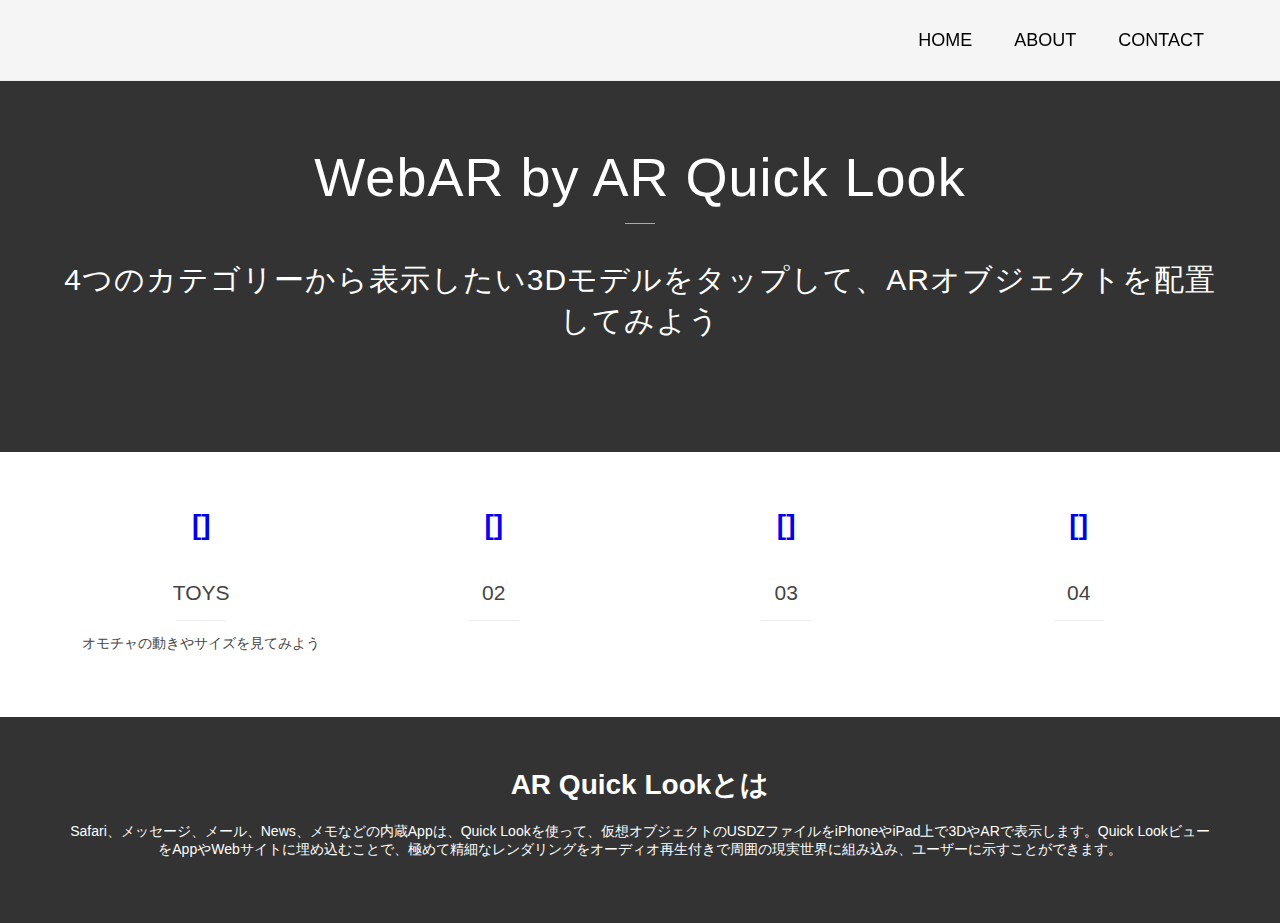
<file: index.html>
<!DOCTYPE html>
<html lang="ja">
    <head>
        <title>WebAR Viewer</title>
        <meta charset="UTF-8">
        <link rel="stylesheet" href="webar.css">
    </head>
    <body>
    <!-- header -->
    <div class="hold">
        <div class="header">
            <div class="container">
                <ul class="nav">
                    <li><a href="#">HOME</a></li>
                    <li><a href="#">ABOUT</a></li>
                    <li><a href="#">CONTACT</a></li>
                </ul>
            </div>
        </div>
    </div>
    <div class="section">
        <div class="slider">
            <div class="container slidercontent">
                <h1 class="hero">WebAR by AR Quick Look</h1>
                <h2 class="hero">4つのカテゴリーから表示したい3Dモデルをタップして、ARオブジェクトを配置してみよう</h2>
            </div>
        </div>
        </div>
        <div class="section">
        <div class="container">
            <div class="col four">
            <h1 class="icon"><a href="index_2.html">[]</a></h1>
            <h1 class="service">TOYS</h1>
            <p>オモチャの動きやサイズを見てみよう</p>
            </div>
            <div class="col four">
            <h1 class="icon"><a href="index_3.html">[]</a></h1>
            <h1 class="service">02</h1>
            <p></p>
            </div>
            <div class="responsivegroup"></div>
            <div class="col four">
            <h1 class="icon"><a href="index_4.html">[]</a></h1>
            <h1 class="service">03</h1>
            <p></p>
            </div>
            <div class="col four">
            <h1 class="icon"><a href="index_5.html">[]</a></h1>
            <h1 class="service">04</h1>
            <p></p>
            </div>
            <div class="group"></div>
        </div>
        </div>
        <div class="section">
            <div class="footer">
                <div class="container white">
                <div class="col">
                    <h1>AR Quick Lookとは</h1>
                    <p>Safari、メッセージ、メール、News、メモなどの内蔵Appは、Quick Lookを使って、仮想オブジェクトのUSDZファイルをiPhoneやiPad上で3DやARで表示します。Quick LookビューをAppやWebサイトに埋め込むことで、極めて精細なレンダリングをオーディオ再生付きで周囲の現実世界に組み込み、ユーザーに示すことができます。</p>
                </div>
                </div>
            </div>
        </div>
    </body>
</html>
</file>
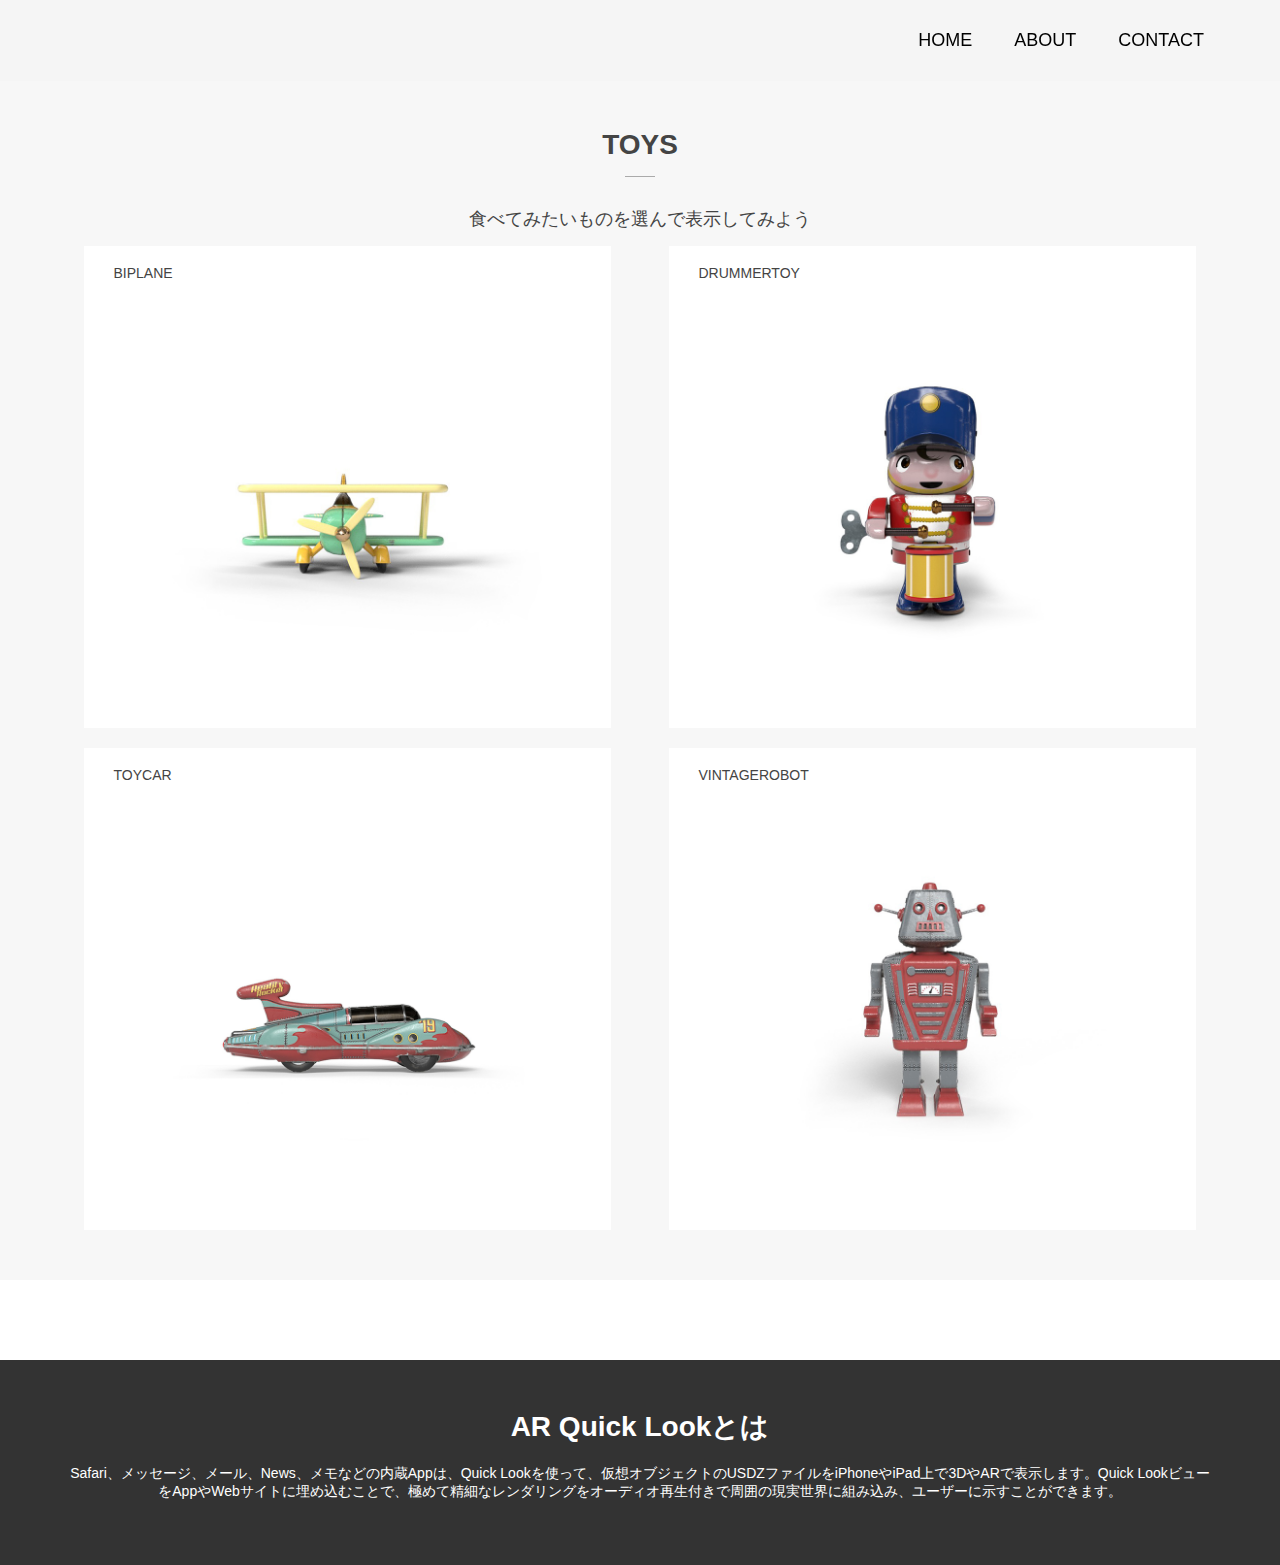
<file: index_2.html>
<!DOCTYPE html>
<html lang="ja">
    <head>
        <title>WebAR Viewer</title>
        <meta charset="UTF-8">
        <link rel="stylesheet" href="webar.css">
    </head>
    <body>
    <!-- header -->
    <div class="hold">
        <div class="header">
            <div class="container">
                <ul class="nav">
                    <li><a href="#">HOME</a></li>
                    <li><a href="#">ABOUT</a></li>
                    <li><a href="#">CONTACT</a></li>
                </ul>
            </div>
        </div>
    </div>
    <div class="section">
        <div class="section bg">
        <div class="container">
            <h1>TOYS</h1>
            <h2>食べてみたいものを選んで表示してみよう</h2>
            <div class="col two bg margin extrapad">
            <p class="icon side">BIPLANE</p>
            <span class="feature side"></span>
            <figure class="toys-img">
                <a rel="ar" href="obj/biplane.usdz">
                    <img src="img/biplane.jpg" alt="biplane">
                </a>
            </figure>
            </div>
            <div class="col two bg margin extrapad">
                <p class="icon side">DRUMMERTOY</p>
            <span class="feature side"></span>
            <figure class="toys-img">
                <a rel="ar" href="obj/drummertoy.usdz">
                    <img src="img/drummertoy.jpg" alt="drummertoy">
                </a>
            </figure>
            </div>
            <div class="group margin"></div>
            <div class="col two bg margin extrapad">
                <p class="icon side">TOYCAR</p>
            <span class="feature side"></span>    
            <figure class="toys-img">
                <a rel="ar" href="obj/toycar.usdz">
                    <img src="img/toycar.jpg" alt="toycar">
                </a>
            </figure>
            </div>
            <div class="col two bg margin extrapad">
                <p class="icon side">VINTAGEROBOT</p>
            <span class="feature side"></span>    
            <figure class="toys-img">
                <a rel="ar" href="obj/vintagerobot.usdz">
                    <img src="img/vintagerobot.jpg" alt="vintagerobot">
                </a>
            </figure>
            </div>
            <div class="group"></div>
        </div>
        </div>

        <div class="section">
        <div class="container">
            
        </div>
        </div>
        <div class="section">
            <div class="footer">
                <div class="container white">
                <div class="col">
                    <h1>AR Quick Lookとは</h1>
                    <p>Safari、メッセージ、メール、News、メモなどの内蔵Appは、Quick Lookを使って、仮想オブジェクトのUSDZファイルをiPhoneやiPad上で3DやARで表示します。Quick LookビューをAppやWebサイトに埋め込むことで、極めて精細なレンダリングをオーディオ再生付きで周囲の現実世界に組み込み、ユーザーに示すことができます。</p>
                </div>
                </div>
            </div>
        </div>
    </body>
</html>
</file>
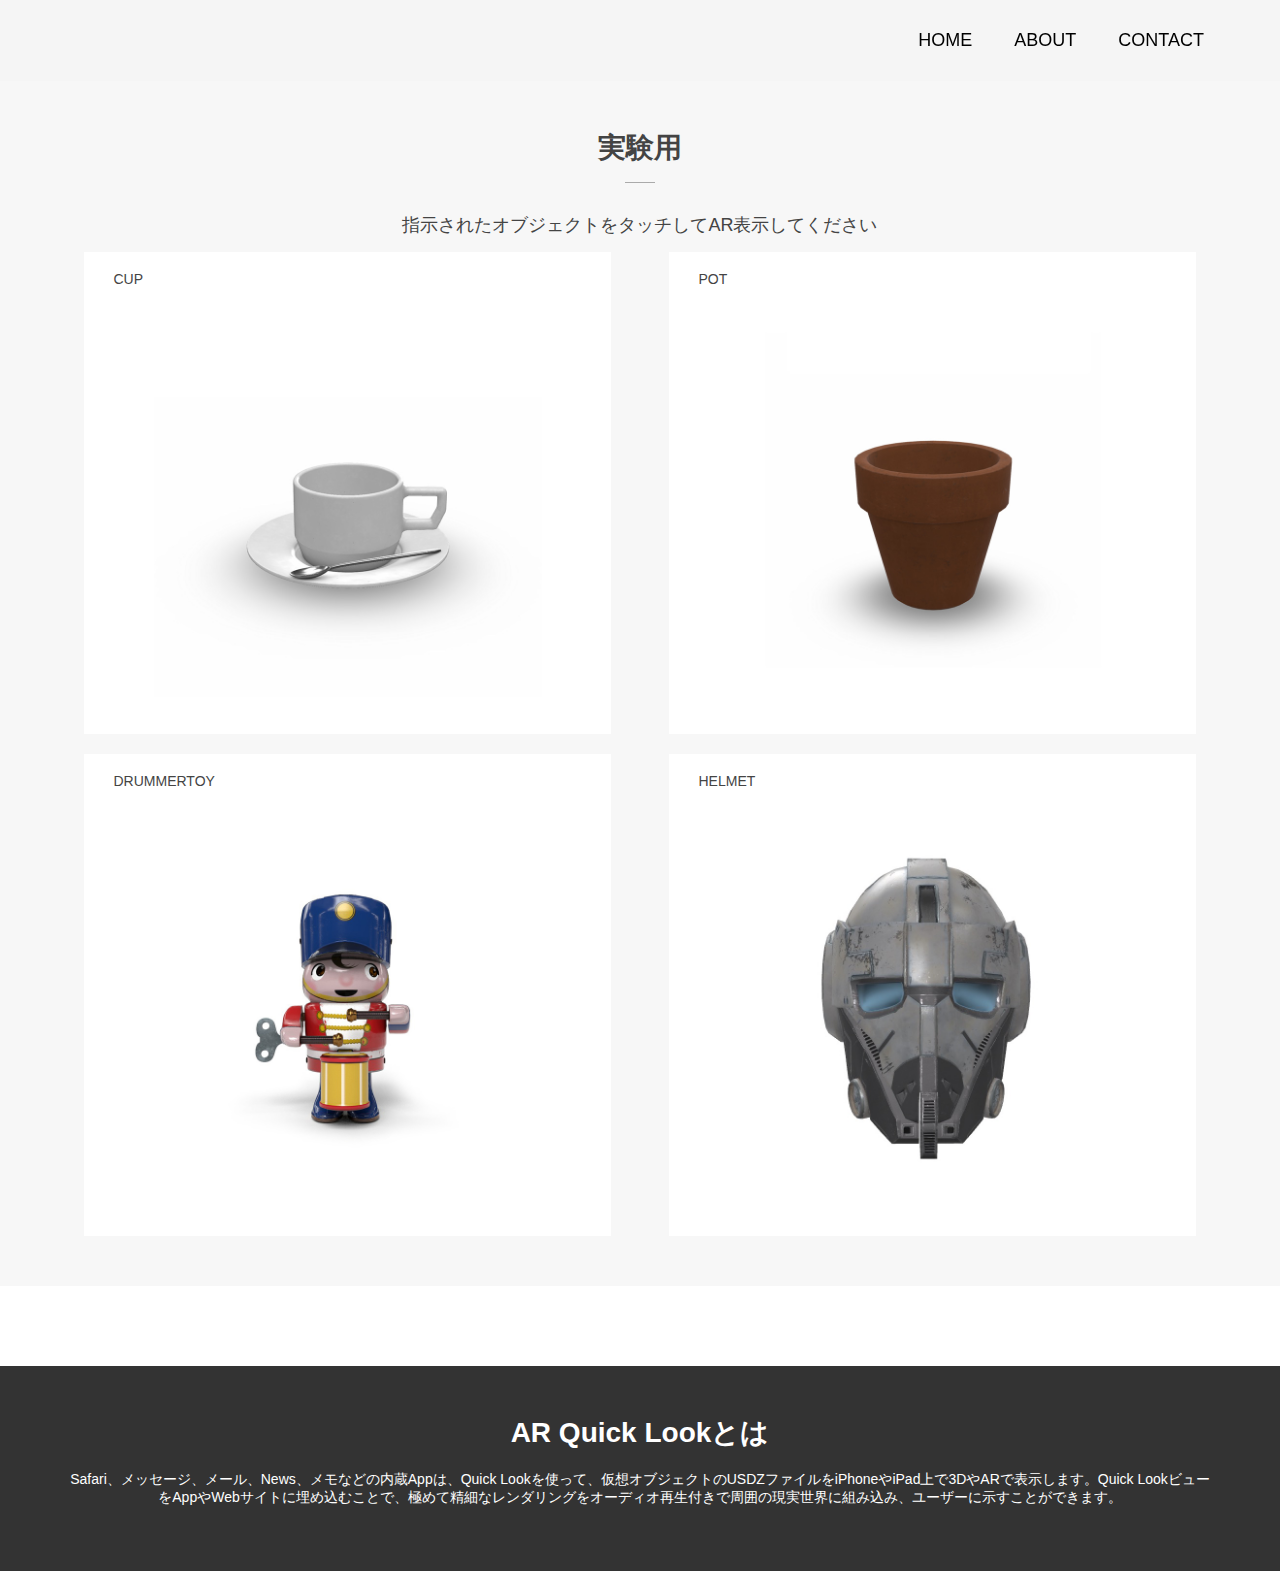
<file: index_3.html>
<!DOCTYPE html>
<html lang="ja">
    <head>
        <title>WebAR Viewer</title>
        <meta charset="UTF-8">
        <link rel="stylesheet" href="webar.css">
    </head>
    <body>
    <!-- header -->
    <div class="hold">
        <div class="header">
            <div class="container">
                <ul class="nav">
                    <li><a href="#">HOME</a></li>
                    <li><a href="#">ABOUT</a></li>
                    <li><a href="#">CONTACT</a></li>
                </ul>
            </div>
        </div>
    </div>
    <div class="section">
        <div class="section bg">
        <div class="container">
            <h1>実験用</h1>
            <h2>指示されたオブジェクトをタッチしてAR表示してください</h2>
            <div class="col two bg margin extrapad">
            <p class="icon side">CUP</p>
            <span class="feature side"></span>
            <figure class="toys-img">
                <a rel="ar" href="obj/cup.usdz">
                    <img src="img/cup.jpg" alt="biplane">
                </a>
            </figure>
            </div>
            <div class="col two bg margin extrapad">
                <p class="icon side">POT</p>
            <span class="feature side"></span>
            <figure class="toys-img">
                <a rel="ar" href="obj/pot.usdz">
                    <img src="img/pot.jpg" alt="drummertoy">
                </a>
            </figure>
            </div>
            <div class="group margin"></div>
            <div class="col two bg margin extrapad">
                <p class="icon side">DRUMMERTOY</p>
            <span class="feature side"></span>    
            <figure class="toys-img">
                <a rel="ar" href="obj/drummertoy.usdz">
                    <img src="img/drummertoy.jpg" alt="toycar">
                </a>
            </figure>
            </div>
            <div class="col two bg margin extrapad">
                <p class="icon side">HELMET</p>
            <span class="feature side"></span>
            <figure class="toys-img">
                <a rel="ar" href="obj/helmet.reality">
                    <img src="img/helmet.jpg" alt="drummertoy">
                </a>
            </figure>
            </div>
            <div class="group"></div>
        </div>
        </div>

        <div class="section">
        <div class="container">
            
        </div>
        </div>
        <div class="section">
        <div class="footer">
            <div class="container white">
            <div class="col">
                <h1>AR Quick Lookとは</h1>
                <p>Safari、メッセージ、メール、News、メモなどの内蔵Appは、Quick Lookを使って、仮想オブジェクトのUSDZファイルをiPhoneやiPad上で3DやARで表示します。Quick LookビューをAppやWebサイトに埋め込むことで、極めて精細なレンダリングをオーディオ再生付きで周囲の現実世界に組み込み、ユーザーに示すことができます。</p>
            </div>
            </div>
        </div>
        </div>
    </body>
</html>
</file>
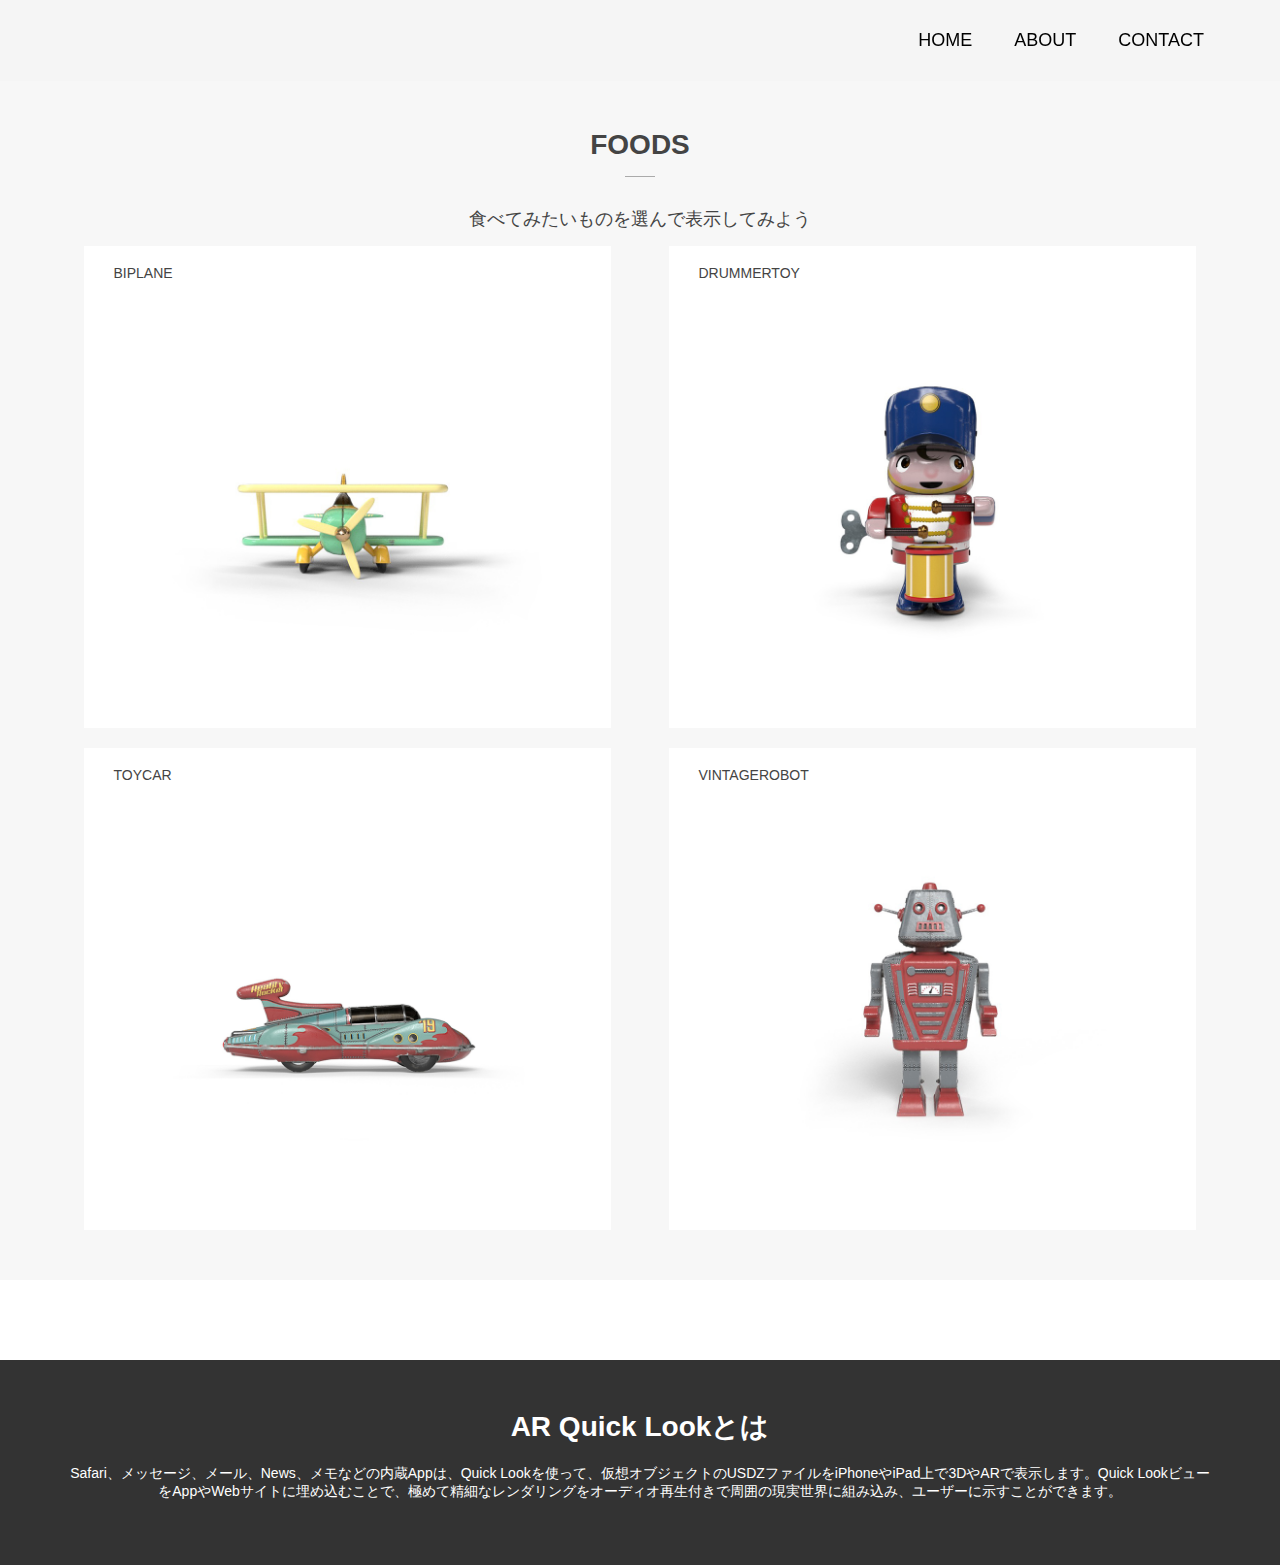
<file: index_4.html>
<!DOCTYPE html>
<html lang="ja">
    <head>
        <title>WebAR Viewer</title>
        <meta charset="UTF-8">
        <link rel="stylesheet" href="webar.css">
    </head>
    <body>
    <!-- header -->
    <div class="hold">
        <div class="header">
            <div class="container">
                <ul class="nav">
                    <li><a href="#">HOME</a></li>
                    <li><a href="#">ABOUT</a></li>
                    <li><a href="#">CONTACT</a></li>
                </ul>
            </div>
        </div>
    </div>
    <div class="section">
        <div class="section bg">
        <div class="container">
            <h1>FOODS</h1>
            <h2>食べてみたいものを選んで表示してみよう</h2>
            <div class="col two bg margin extrapad">
            <p class="icon side">BIPLANE</p>
            <span class="feature side"></span>
            <figure class="toys-img">
                <a rel="ar" href="obj/biplane.usdz">
                    <img src="img/biplane.jpg" alt="biplane">
                </a>
            </figure>
            </div>
            <div class="col two bg margin extrapad">
                <p class="icon side">DRUMMERTOY</p>
            <span class="feature side"></span>
            <figure class="toys-img">
                <a rel="ar" href="obj/drummertoy.usdz">
                    <img src="img/drummertoy.jpg" alt="drummertoy">
                </a>
            </figure>
            </div>
            <div class="group margin"></div>
            <div class="col two bg margin extrapad">
                <p class="icon side">TOYCAR</p>
            <span class="feature side"></span>    
            <figure class="toys-img">
                <a rel="ar" href="obj/toycar.usdz">
                    <img src="img/toycar.jpg" alt="toycar">
                </a>
            </figure>
            </div>
            <div class="col two bg margin extrapad">
                <p class="icon side">VINTAGEROBOT</p>
            <span class="feature side"></span>    
            <figure class="toys-img">
                <a rel="ar" href="obj/vintagerobot.usdz">
                    <img src="img/vintagerobot.jpg" alt="vintagerobot">
                </a>
            </figure>
            </div>
            <div class="group"></div>
        </div>
        </div>

        <div class="section">
        <div class="container">
            
        </div>
        </div>
        <div class="section">
            <div class="footer">
                <div class="container white">
                <div class="col">
                    <h1>AR Quick Lookとは</h1>
                    <p>Safari、メッセージ、メール、News、メモなどの内蔵Appは、Quick Lookを使って、仮想オブジェクトのUSDZファイルをiPhoneやiPad上で3DやARで表示します。Quick LookビューをAppやWebサイトに埋め込むことで、極めて精細なレンダリングをオーディオ再生付きで周囲の現実世界に組み込み、ユーザーに示すことができます。</p>
                </div>
                </div>
            </div>
        </div>
    </body>
</html>
</file>
<file: webar.css>
html,body {
  margin: 0;
  padding: 0;
}
.section {
  width: 100%;
}
.container {
  position: relative;
  width: 1170px;
  margin: 0 auto;
  color: #444;
  font-size: 14px;
  font-weight: 300;
  font-family: Roboto, 'Open Sans', Arial, sans-serif;
  overflow: hidden;
}
.section .container {
  padding: 30px 0 50px 0;
}
.section.bg {
  background: #f7f7f7;
}
/*
  Header
*/

.hold {
  height: 80px;
}

.header {
  line-height: 80px;
  width: 100%;
  transition: line-height 0.2s linear, box-shadow 0.2s linear;
  position: fixed;
  top: 0;
  left: 0;
  z-index: 100;
  background: rgba(245, 245, 245, 0.97);
}

.head h1{
    position: absolute;
    top: 50%;
    transform: translateY(-50%);
    float: left;
    height: 40px;
    width: 170px;
    margin-left: 5px;
}
.header.small {
  line-height: 50px;
  box-shadow: 0px 1px 3px 0px rgba(50, 50, 50, 0.8);
}

.header.small > .container > #logo {
  height: 40px;
}

#logo {
    position: absolute;
    top: 50%;
    transform: translateY(-50%);
    float: left;
    height: 40px;
    width: 170px;
    margin-left: 5px;
}

ul.nav {
  float: right;
  list-style: none;
  margin: 0;
  padding: 0;
}

ul.nav li {
  float: left;
  position: relative;
}

ul.nav li a {
  transition: color 0.2s linear;
  font-size: 18px;
}

ul.nav li:hover a {
  color: red;
}

ul.nav li a {
  padding: 21px;
  color: initial;
  text-decoration: initial;
}
/*
  Slider
*/

.section .slider,
.section .footer {
  background: #333;
}

.slidercontent {
  text-align: center;
}

.hero {
  font-family: 'Roboto Slab', sans-serif;
  color: white;
  font-weight: normal;
  letter-spacing: 1px;
}

h1.hero {
  font-size: 54px;
}

h2.hero {
  font-size: 30px;
  margin-bottom: 60px;
}

h1.hero:after {
  content: "";
  width: 300px;
  position: relative;
  border-bottom: 1px solid #aaa;
  text-align: center;
  margin: auto;
  margin-top: 15px;
}

.call {
  color: white;
  display: block;
  margin-bottom: 20px;
}

.call span {
  display: inline;
  border: 1px solid white;
  padding: 8px 13px;
  font-size: 20px;
  transition: background 0.15s linear;
}

.call span:hover {
  background: rgba(255, 255, 255, 0.1);
  cursor: pointer;
}
/* 
  Columns 
*/

.col {
  float: left;
  padding: 0;
  margin: 0;
  position: relative;
}

.col.four {
  width: 23%;
  margin: 0 1%;
}

.col.three {
  width: 31.3%;
  margin: 0 1%;
}

.col.two {
  width: 40%;
  margin: 0 2.5%;
  padding: 0 2.5%;
}

.col.extrapad {
  padding-top: 20px;
  padding-bottom: 20px;
}

.col .service,
.col .feature {
  font-size: 21px;
  font-weight: 300;
  font-family: 'Roboto Slab', sans-serif;
}

.col .service:after {
  content: "";
  width: 50px;
  position: relative;
  border-bottom: 1px solid #eee;
  display: block;
  text-align: center;
  margin: auto;
  margin-top: 15px;
}

.col .feature {
  font-size: 19px;
}

.col h1.side,
.col p.side,
.col span.side:first-of-type {
  margin-left: 50px;
  text-align: left;
}

.col .icon {
  border-radius: 50%;
  height: 85px;
  width: 85px;
  line-height: 85px;
  text-align: center;
  margin: 0 auto;
  transition: background 0.25s linear, color 0.25s linear;
}

.col .icon.side {
  position: absolute;
  padding: 0;
  margin: 0;
  top: -15px;
  height: 50px;
  width: 50px;
}

.col:hover > .icon {
  background: #F44336;
  color: white;
}

.col:hover > .icon.side {
  background: initial;
  color: initial;
}

.responsivegroup {
  display: none;
}
/*
  Column specifics
*/

.col p,
.col h1 {
  padding: 0 1%;
  text-align: center;
}

.group.margin {
  margin-bottom: 20px;
}

.col .imgholder {
  height: 300px;
  width: 100%;
  background: #333;
  transition: background 0.3s linear;
}

.col.bg {
  background: #FFF;
}

.col.pointer {
  cursor: pointer;
}

.col.bg:hover .imgholder {
  background: #555;
}

.col span.feature {
  font-size: 20px;
}
figure{
  text-align: center;
}
img{
	width: 100%;
}

/*
  Text
*/

.container > h1:not(.hero) {
  margin-bottom: 30px;
  text-align: center;
}

.container > h1:after {
  content: "";
  width: 30px;
  position: relative;
  border-bottom: 1px solid #aaa;
  display: block;
  text-align: center;
  margin: auto;
  margin-top: 15px;
}

h2 {
  font-family: 'Roboto Slab', sans-serif;
  text-align: center;
  font-weight: 400;
  font-size: 18px;
}

.left,
.left > h1,
.left > p {
  text-align: left;
}

.reset {
  text-align: left !important;
}

.reset:after {
  display: none !important;
}
/* 
  Slider with Content
*/

.white h1,
.white h2,
.white p,
.white div,
.white a {
  color: #fff;
}
/*
  Responsive
*/

.group:after {
  content: "";
  display: table;
  clear: both;
}

@media all and (max-width: 768px) {
  .container {
    width: 95%;
  }
  .col.four {
    width: 48%;
    margin: 1%;
  }
  .col.three {
    display: block;
    width: 95%;
    padding: 0;
    margin: 0 auto;
    float: none;
  }
  .header {
    height: auto;
    background: #eee;
  }
  #logo {
    float: none;
    display: block;
    transform: none;
    margin: 10px auto 0 auto;
  }
  ul.nav {
    float: none;
    display: block;
    text-align: center;
    margin: 0 auto;
  }
  ul.nav li {
    display: inline-block;
  }
  .responsivegroup {
    display: block;
  }
  .responsivegroup:after {
    content: "";
    display: table;
    clear: both;
  }
}

@media all and (min-width: 768px) {
  .container {
    width: 750px;
  }
}

@media all and (min-width: 992px) {
  .container {
    width: 970px;
  }
}

@media all and (min-width: 1200px) {
  .container {
    width: 1170px;
  }
}

@media all and (max-width:450px) {
  .col, .col.four, .col.three, .col.two {
    display: block;
    width: 95%;
    padding: 0;
    margin: 0 auto;
    float: none;
  }
  .col.extrapad {
    padding: 1%;
    margin-bottom: 10px;
  }
  .group {
    display: none;
  }
}
</file>
